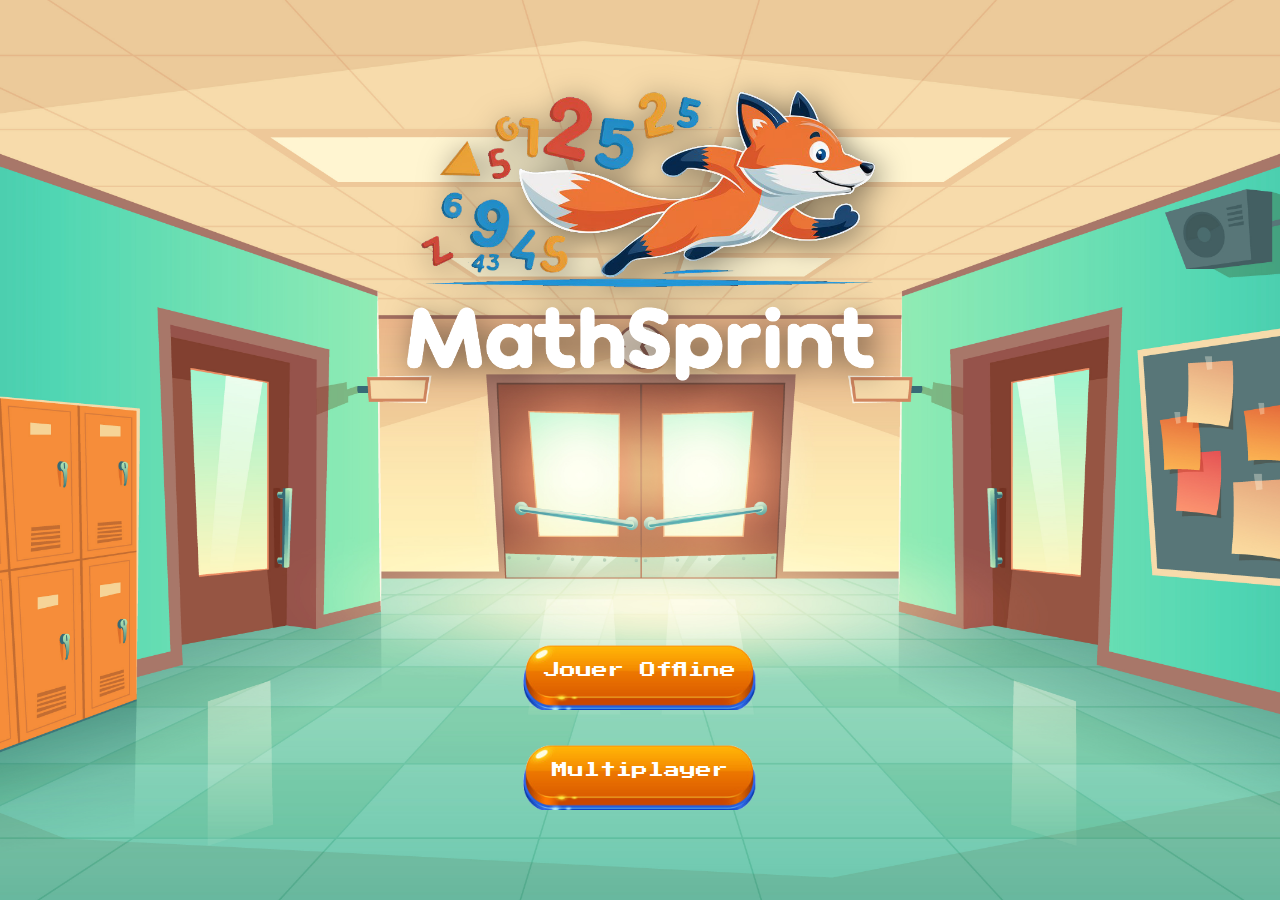
<file: html5-math-card-game/index.html>
<!DOCTYPE html>
<html lang="en">
<head>
  <meta charset="UTF-8">
  <meta name="viewport" content="width=device-width, initial-scale=1.0">
  <title>MathSprint</title>
  <link rel="stylesheet" href="css/style.css">
  <link href="https://fonts.googleapis.com/css2?family=Press+Start+2P&display=swap" rel="stylesheet">
  <link rel="stylesheet" href="https://cdnjs.cloudflare.com/ajax/libs/font-awesome/5.15.3/css/all.min.css">

</head>
<body>
<audio id="correct-sound" src="assets/audio/correct.mp3"></audio>


<audio id="drag-sound" preload="auto">
    <source src="assets/audio/drag.mp3" type="audio/mpeg">
    Your browser does not support the audio element.
</audio>

  <div id="game-container">
    <!-- Start Page -->
    <div id="start-page" class="page">
      <div id="start-image" class="center-image">
        <!-- Image will be set via CSS -->
      </div>
      <div id="play-options">
        <button id="play-offline" class="play-btn">Jouer Offline</button>
        <button id="play-online" class="play-btn">Multiplayer</button>
      </div>
    </div>

    <!-- Game Page (hidden by default, shown when game starts) -->
    <div id="game-page" class="page hidden">
      <div class="background-overlay"></div>
      
      <div class="ui-elements-container">
        <!-- Timer -->
        <div class="ui-element">
            <div class="icon-container">
                <i class="fas fa-hourglass-half"></i>
            </div>
            <div class="content">
                <span id="timer">00:38</span>
            </div>
        </div>
    
        <!-- Score -->
        <div class="ui-element">
            <div class="icon-container">
                <i class="fas fa-bolt"></i>
            </div>
            <div class="content">
                <span id="score">Score: 0</span>
            </div>
        </div>
        <div class="ui-element">
          <button id="config-btn" style="background: none; border: none; display: flex; align-items: center;">
              <i class="fas fa-cog" style="color: white; font-size: 24px;"></i>
              <span id="current-increment" style="color: white; font-size: 18px; margin-left: 10px;">2</span>
          </button>
      </div>
      
      
      
      
    </div>
    

      <!-- Player Info -->
      <div id="player-info" class="hidden">
        <span>Player 1: <span id="player1-score">0</span></span>
        <span>VS</span>
        <span>Player 2: <span id="player2-score">0</span></span>
      </div>

      <div id="music-toggle">
        <div class="ui-element">
            <button id="toggle-music" style="background: none; border: none;">
                <img src="assets/images/volume_on.png" alt="Volume On" id="music-icon">
            </button>
            <!-- Embedded audio element that plays by default -->
            <audio id="bg-music" loop autoplay>
                <source src="assets/audio/Game.mp3" type="audio/mpeg">
                Your browser does not support the audio element.
            </audio>
        </div>
    </div>
    
    
      

      <!-- Game Board -->
      <div id="game-board">
        <!-- Card placeholders will be generated by JavaScript -->
      </div>
      
      <div id="card-stock" class="card-pile">
        <div class="stock-card"><img src="assets/images/company.png" alt="Card Logo"></div>
        <div class="stock-card"><img src="assets/images/company.png" alt="Card Logo"></div>
        <div class="stock-card"><img src="assets/images/company.png" alt="Card Logo"></div>
        <div class="stock-card"><img src="assets/images/company.png" alt="Card Logo"></div>
    </div>
    
    
      <!-- Player's Hand -->
      <div id="players-hand">
        <!-- Player's cards will be generated by JavaScript -->
      </div>
    </div>
  </div>

  <script src="js/game.js"></script>
</body>
</html>
</file>
<file: html5-math-card-game/css/style.css>
html, body {
    width: 100%;
    height: 100%;
    margin: 0;
    padding: 0;
    overflow: hidden; /* Prevent scrollbars */
}


#game-container {
    min-height: 100vh; /* Use at least the full height of the viewport */
}

#start-page {
    background-image: url(../assets/images/game_background.jpg); /* Adjust the path as needed */
    background-size: cover; /* Cover the entire size of the element */
    background-position: center; /* Center the background image */
    background-repeat: no-repeat; /* Do not repeat the background */
    background-attachment: fixed; /* Make the background fixed during scrolling */
    overflow: hidden; /* Hide any overflow */
    position: relative; /* Ensures positioning context */
    display: flex;
    flex-direction: column;
    align-items: center;
    justify-content: center;

    width: 100vw; /* Full viewport width */
    height: 100vh; /* Full viewport height */
    margin: 0;
    padding: 0;

}

#game-container {
    display: flex;
    flex-direction: column;
    align-items: center;
    justify-content: center;
    background-image: linear-gradient(to bottom right, #6c63ff, #03a9f4);
    color: #ffffff;
    perspective: 1000px;

    position: relative;
    height: 100vh; /* Ensure the container has a defined height */
    overflow: visible; /* Make sure content is not clipped */
}




.page {
    position: absolute;
    top: 0;
    left: 0;
    width: 100%;
    height: 100%;
    display: flex;
    flex-direction: column;
    align-items: center;
    justify-content: center;
    background-color: #ffffff;
    color: #333333;
}

.page.hidden {
    display: none;
}


#start-page {

    background-color: lightgray;
    background-image: url(../assets/images/game_background.jpg);
    background-size: cover;
    background-position: center;
    background-repeat: no-repeat;
    background-attachment: fixed;
    display: flex;
    flex-direction: column;
    justify-content: space-between;
    align-items: center;
    padding: 20px;
    position: relative;
    flex-wrap: nowrap;
    align-content: stretch;

    background-attachment: scroll;
    height: 100vh; /* This sets the height to 100% of the viewport height */
    width: 100vw; /* This sets the width to 100% of the viewport width */
    overflow: hidden; 
}


.button-container {
    position: absolute; /* Position the button container absolutely */
    bottom: 20px; /* Adjust the distance from the bottom */
    display: flex;
    flex-direction: row;
    justify-content: center; /* Center buttons horizontally */
    gap: 10px; /* Space between buttons */
}

.play-btn {
    font-family: 'Press Start 2P', cursive;
    padding: 1rem 1rem;
    cursor: pointer;
    background-image: url(../assets/images/button.png);
    max-width: 240px;
    height: 80px;
    background-size: cover;
    background-position: center;
    color: #ffffff;
    border: none;
    background-color: transparent;
    border-radius: 0.5rem;
    justify-content: center;
    transition: transform 0.3s;

    width: 90%; /* Make button width responsive */
    margin: 10px 0; /* Adds vertical space between buttons */
    font-size: 1rem; 
}

.play-btn:hover {
    transform: translateY(-4px);
}

#start-image {
    margin-top: 70px;
    width: 100%; /* Adjust the width as needed */
    height: 300px; /* Adjust the height based on your logo's dimensions */
    background-image: url('../assets/images/logo.png'); /* Ensure the path is correct */
    background-position: center; /* Center the background image */
    background-repeat: no-repeat; /* No repeating of the background image */
    background-size: contain; /* Adjust this to cover or contain depending on how you want it to display */

    filter: drop-shadow(5px 5px 15px rgba(0, 0, 0, 0.5));
    

}


#play-options {
    display: flex;
    flex-direction: column;
    align-items: center; /* Ensures horizontal centering */
    justify-content: center; /* Helps with vertical centering */
    width: 100%; /* Full width to utilize all space */
    margin-bottom: 60px;
}


@media (max-width: 768px) {
    .play-btn {
        padding: 10px 20px; /* Smaller padding for smaller screens */
    }
}


@media (max-width: 768px) {
    #start-page {
        background-attachment: fixed; /* Keep the background image fixed */
    }

    .button-container {
        position: fixed; /* Position the button container absolutely */
        bottom: 20px; /* Adjust the distance from the bottom */
        left: 50%; /* Position the container horizontally centered */
        transform: translateX(-50%); /* Adjust horizontal centering */
        display: flex;
        flex-direction: row;
        justify-content: center; /* Center buttons horizontally */
        gap: 10px; /* Space between buttons */
        padding: 10px; /* Padding around the buttons */
        background-color: rgba(255, 255, 255, 0.8); /* Semi-transparent background */
        border-radius: 10px; /* Rounded corners */
    }

    .play-btn {
        /* Adjust the size and padding for mobile */
        padding: 10px 20px; /* Smaller padding */
        font-size: 1rem; /* Adjust font size */
        width: auto; /* Let content define width */
    }
}

#game-page {
    background-image: url('../assets/images/game_background.jpg');
    background-size: cover;
    background-position: center;
    background-repeat: no-repeat;
    height: 100vh;
    margin: 0;
    position: relative; /* Needed for absolute positioning of child */
}

.background-overlay {
    position: absolute;
    top: 0;
    left: 0;
    right: 0;
    bottom: 0;
    background: rgba(255, 255, 255, 0.074); /* Semi-transparent white background */
    backdrop-filter: blur(3px); /* This applies the blur */
}

.ui-elements-container {
    position: absolute;
    top: 30px;
    left: 30px;
    display: flex;
    align-items: center;
    z-index: 1;

  }
  
  .ui-element {
    display: inline-flex;
    align-items: center;
    background: linear-gradient(to right, #FF9800, #F57C00);
    padding: 10px 15px;
    border-radius: 20px;
    box-shadow: 0 2px 4px rgba(0, 0, 0, 0.2);
    margin-right: 10px;
    outline: 3px solid rgb(255, 255, 255);

  }
  
  .icon-container {
    background-color: #fff;
    color: #F57C00;
    width: 30px;
    height: 30px;
    border-radius: 50%;
    display: flex;
    justify-content: center;
    align-items: center;
    margin-right: 10px;
  }
  
  .content {
    font-family: 'Roboto', sans-serif;
    font-weight: bold;
    color: #fff;
    text-shadow: 1px 1px 2px rgba(0, 0, 0, 0.3);
  }
/* This will position the music toggle to the top right */

#music-toggle {
    position: absolute;
    top: 30px;
    right: 30px;
    z-index: 1;
  }
  
  #music-toggle .ui-element {
    display: inline-flex;
    align-items: center;
    background: linear-gradient(to right, #FF9800, #F57C00);
    padding: 10px 15px;
    border-radius: 20px;
    box-shadow: 0 2px 4px rgba(0, 0, 0, 0.2);
    outline: 3px solid rgb(255, 255, 255); /* Optional: Add a blue outline */
  }
  
  #music-toggle .icon-container {
    background-color: #fff;
    color: #F57C00;
    width: 30px;
    height: 30px;
    border-radius: 50%;
    display: flex;
    justify-content: center;
    align-items: center;
    margin-right: 10px;
  }
  
  #toggle-music {
    background-color: transparent;
    border: none;
    color: #fff;
    font-family: 'Roboto', sans-serif;
    font-weight: bold;
    font-size: 16px;
    cursor: pointer;
    padding: 0;
    margin: 0;
  }

  #toggle-music img {
    width: 30px;
    height: 30px;
}

@media (max-width: 768px) { /* Adjust the max-width as needed for your design */
    .ui-elements-container {
        display: flex;
        flex-direction: column;
        align-items: center; /* Centers the items vertically */
        justify-content: space-around; /* Distributes space around items */
    }

    .ui-element {
        width: 100%; /* Makes each UI element take the full width */
        margin: 10px 0; /* Adds some vertical spacing between elements */
    }

    #music-toggle .ui-element {
        display: inline-flex;
        align-items: center;
        background: linear-gradient(to right, #FF9800, #F57C00);
        padding: 10px 7px;
        border-radius: 20px;
        box-shadow: 0 2px 4px rgba(0, 0, 0, 0.2);
        outline: 3px solid rgb(255, 255, 255); /* Optional: Add a blue outline */
      }
    #toggle-music img {
        width: 30px;
        height: 30px;
        transform: translateX(6px);  /* This moves the image 10px to the right */
    }

    .ui-element {
        display: inline-flex;
        align-items: center;
        background: linear-gradient(to right, #FF9800, #F57C00);
        padding: 10px 9px;
        border-radius: 20px;
        box-shadow: 0 2px 4px rgba(0, 0, 0, 0.2);
        outline: 3px solid rgb(255, 255, 255);
    }

    #timer span {
        transform: translateX(6px); /* Moves the span 6px to the right */
    }
    #start-page {
        background-attachment: fixed; /* Apply fixed only for larger screens */
    }

    
}

  

#pvp-text {
    position: absolute;
    top: 20px;
    left: 50%;
    transform: translateX(-50%);
    font-size: 24px;
    font-weight: bold;
    text-align: center;
    background-color: #fff;
    padding: 10px 20px;
    border-radius: 10px;
    box-shadow: 0 2px 4px rgba(0,0,0,0.1);
    display: none; /* Hide by default */
}


#game-board {
    transform: perspective(1000px) rotateX(39deg);
    transform-origin: bottom;
    transform-style: preserve-3d;
    display: grid;
    grid-template-columns: repeat(4, 1fr);
    gap: 25px;
    padding-top: 130px;
    margin-bottom: 8rem;

    position: relative;
}

#players-hand {
    display: flex;
    justify-content: center;
    width: 100%;
    margin-bottom: 4rem;
    gap: 33px;
    bottom: 20px;
    position: relative;
    height: 180px; /* Adjust if necessary */
    overflow: visible; /* Show overlapped parts of cards */
    z-index: 5;

}


.card {
    display: flex;
    flex-direction: column;
    justify-content: center; /* Centers content vertically in column layout */
    align-items: center; /* Centers content horizontally */
    background-color: #ffffff;
    border: 1px solid #e0e0e0;
    border-radius: 0.8rem;
    height: 180px;
    position: relative; /* Needed for absolute positioning of child elements */
    width: 118px;
    font-size: 25px;
    font-weight: bold;
    cursor: pointer;
    box-shadow: -5px -5px 10px rgba(0, 0, 0, 0.2), 5px 5px 15px rgba(0, 0, 0, 0.3);
    transition: transform 0.3s, box-shadow 0.3s; /* Corrected shadow transition duration */
    transform-style: preserve-3d;
    will-change: transform;
    padding: 0.5rem;
    transform-origin: bottom center; 
    touch-action: manipulation; /* Ensures better handling on touch devices */
}

.card img {
    width: 123px;
    height: 186px;
    border-radius: 9px;
}

.card-image {
    width: 100%; /* Make the image fill the card */
    height: 100%;
    border-radius: 50%;
    object-fit: cover;
}

.card-value-overlay {
    position: absolute;
    bottom: 10px;
    right: 10px;
    color: rgb(35, 35, 35);
    font-size: 1.5em;
    text-shadow: 2px 2px 8px rgba(0, 0, 0, 0.5);
}



.card .card-value {
    position: absolute;
    top: 10px;
    left: 7px;
}
.correct-message {
    position: absolute;
    top: 45%;
    left: 50%;
    transform: translate(-50%, -50%);
    /* Add other styling for the correct message text as desired */
}


.card.top-row {
    transform: rotateX(-15deg); /* This value should be larger than the bottom row */
}

.card.bottom-row {
    transform: rotateX(-5deg); /* This value should be smaller than the top row */
}

.card .card-value {
    align-self: flex-start;
    width: 31px;
    height: 31px;
    border-radius: 20px;
    box-shadow: 0 2px 5px rgba(0, 0, 0, 0.3);
    justify-content: center;
    background-color: #fff;
    text-align: center;
}


.card.dragging {
    transform: translateZ(20px) rotateX(10deg) rotateY(10deg);
    box-shadow: 0 16px 24px rgba(0, 0, 0, 0.2), 0 6px 8px rgba(0, 0, 0, 0.1);
    z-index: 100;
}
.card.played {
    animation: playCard 0.5s forwards;
}

.card:hover, .card.selected {
    transform: translateY(-10px) scale(1.1); /* Enhance interactivity with visual cues */
    box-shadow: 0 15px 25px rgba(0, 0, 0, 0.25);
}

@keyframes playCard {
    to {
        opacity: 0;
        transform: scale(0.5);
    }
}

.card.correct {
    background-color: green; /* Green background for correct answers */
}

.card.incorrect {
    background-color: red; /* Red background for incorrect answers */
}


.page.hidden {
    display: none;
}

/* Miscellaneous */
.hidden {
    display: none !important;
}

button:focus {
    outline: none;
}

@keyframes selectedCardAnimation {
    0% {
      box-shadow: 0 0 0 0px rgba(128, 0, 128, 0.7);
    }
    100% {
      box-shadow: 0 0 0 10px rgba(128, 0, 128, 0);
    }
  }
  

@keyframes pulse {
    0%, 100% {
        box-shadow: 0 0 0 0 rgba(128, 0, 128, 0.7);
    }
    50% {
        box-shadow: 0 0 0 10px rgba(128, 0, 128, 0);
    }
}

#game-board, #players-hand, .card { 
    position: relative; /* Ensure elements are positioned within the container */
    z-index: 2; /* Place game elements above the background */ 
}


@media (max-width: 768px) {



    .card.selected {
        animation: pulse 5.2s infinite;
        border: 4px solid purple; /* Add a purple border for a static indication */

        transform: translateX(-50px); /* Adjust as needed */
        box-shadow: 0 4px 8px rgba(0, 0, 0, 0.2); /* Optional: Adds a shadow for depth */
    }

    #game-board, #players-hand, .card { 
        position: relative; /* Ensure elements are positioned within the container */
        z-index: 2; /* Place game elements above the background */ 
    }
    
    #players-hand .card {
        transition: transform 0.3s ease;
    }
    
    #players-hand .card.selected {
        transform: translateY(-10px); /* Moves the card up slightly */
        /* Increase z-index to ensure the selected card is on top if it overlaps with others */
        z-index: 4; 
    }
   
    #game-board {
        transform: perspective(1000px) rotateX(39deg);
        transform-origin: bottom;
        transform-style: preserve-3d;
        display: grid;
        grid-template-columns: repeat(2, 1fr);
        gap: 25px;
        padding-top: 130px;
        margin-bottom: 8rem;

        position: relative;
    }


    .card {
        display: flex;
        flex-direction: column;
        justify-content: center; /* Centers content vertically in column layout */
        align-items: center; /* Centers content horizontally */
        background-color: #ffffff;
        border: 1px solid #e0e0e0;
        border-radius: 0.8rem;
        height: 180px;
        width: 118px;
        font-size: 25px;
        font-weight: bold;
        cursor: pointer;
        box-shadow: -5px -5px 10px rgba(0, 0, 0, 0.2), 5px 5px 15px rgba(0, 0, 0, 0.3);
        transition: transform 0.3s, box-shadow 0.3s; /* Corrected shadow transition duration */
        transform-style: preserve-3d;
        will-change: transform;
        padding: 0.5rem;
        transform-origin: bottom center; 
        touch-action: manipulation; /* Ensures better handling on touch devices */
    }
    
   
    .card img {
        width: 90px;
        height: 150px;
        border-radius: 5px;
    }
    
    #game-board .card img {
        width: 123px;
        height: 180px;
        border-radius: 5px;
    }
    

    .card.correct {
        background-color: green; /* Green background for correct answers */
        position: relative; /* Position relative to place the central span correctly */
    }
    
    .card.incorrect {
        background-color: red; /* Red background for incorrect answers */
        position: relative; /* Position relative to place the central span correctly */
    }
    
    .card .status-message {
        position: absolute;
        top: 50%;
        left: 50%;
        transform: translate(-50%, -50%);
        font-size: 16px; /* Adjust based on your design */
        color: white;
        font-weight: bold;
    }
    .status-message {
        position: absolute;
        top: 50%;
        left: 50%;
        transform: translate(-50%, -50%);
        color: white;
        font-weight: bold;
        font-size: 1em; /* Adjust based on your card size */
    }
    

    .card .card-value {
        position: absolute;
        top: 9px;
        left: 6px;
    }
    .correct-message {
        position: absolute;
        top: 45%;
        left: 50%;
        transform: translate(-50%, -50%);
        /* Add other styling for the correct message text as desired */
    }

    #players-hand {
        /* ... existing styles ... */
        height: 160px; /* Adjust if necessary */
        padding-bottom: 20px; /* To lift cards up */
    }
    
    #players-hand .card {
        width: 22vw; /* Responsive card width */
        height: calc(24vw * 1.4); /* Maintain aspect ratio */
        position: absolute;
        bottom: 0; /* Align at the bottom of the parent container */
        left: 47%; /* Start at the center */
        transform-origin: bottom center; /* Pivot point for rotation */
        margin-left: -9vw; /* Offset to the left by half the width of the card */
        touch-action: manipulation; 
    }

    #players-hand {
        left: 33px;
        display: flex;
        justify-content: center;
        width: 120%;
        gap: 33px;
        position: relative;
        height: 180px;
        overflow: visible;
      }

    /* More open fanned-out effect with less overlapping */
    #players-hand .card:nth-child(1) {
        transform: translateX(-100%) rotate(336deg);
        z-index: 1;
    }
    #players-hand .card:nth-child(3) { transform: translateX(0%) rotate(0deg); z-index: 3; }
    #players-hand .card:nth-child(2) {
        transform: translateX(-50%) rotate(344deg);
        z-index: 2;
    }
    #players-hand .card:nth-child(4) {
        transform: translateX(50%) rotate(17deg);
        z-index: 2;
    }
    #players-hand .card:nth-child(5) {
        transform: translateX(100%) rotate(31deg);
        z-index: 1;
    }

    .popup button {
        display: inline-flex;
        align-items: center;
        background: linear-gradient(to right, #FF9800, #F57C00);
        padding: 10px 15px;
        border-radius: 20px;
        margin-bottom: 20px;
        box-shadow: 0 2px 4px rgba(0, 0, 0, 0.2);
        margin-right: 10px;
        outline: 3px solid rgb(255, 255, 255);
        color: white;
        border: none;
        cursor: pointer;
        font-family: 'Press Start 2P', cursive;
    }

}














.modal-overlay {
    position: fixed;
    top: 0;
    left: 0;
    width: 100%;
    height: 100%;
    background-color: rgba(0, 0, 0, 0.5);
    display: flex;
    justify-content: center;
    align-items: center;
    z-index: 999;
}

.popup {
    background-color: #fff;
    padding: 20px;
    border-radius: 8px;
    box-shadow: 0 4px 8px rgba(0, 0, 0, 0.2);
    width: 70%;
    max-width: 500px;
    text-align: center;
}

.popup button {
    display: inline-flex;
    align-items: center;
    background: linear-gradient(to right, #FF9800, #F57C00);
    padding: 10px 15px;
    border-radius: 20px;
    box-shadow: 0 2px 4px rgba(0, 0, 0, 0.2);
    margin-right: 10px;
    outline: 3px solid rgb(255, 255, 255);
    color: white;
    border: none;
    cursor: pointer;
    font-family: 'Press Start 2P', cursive;
}

.icon-container {
    background-color: #fff;
    color: #F57C00;
    width: 30px;
    height: 30px;
    border-radius: 50%;
    display: flex;
    justify-content: center;
    align-items: center;
    margin-right: 10px;
}


.modal {
    display: none; /* Hidden by default */
    position: fixed; /* Stay in place */
    z-index: 1; /* Sit on top */
    left: 0;
    top: 0;
    width: 100%; /* Full width */
    height: 100%; /* Full height */
    overflow: auto; /* Enable scroll if needed */
    background-color: rgb(0,0,0); /* Fallback color */
    background-color: rgba(0,0,0,0.4); /* Black w/ opacity */
  }
  
  .modal-content {
    background-color: #fefefe;
    margin: 15% auto; /* 15% from the top and centered */
    padding: 20px;
    border: 1px solid #888;
    width: 80%; /* Could be more or less, depending on screen size */
    text-align: center;
  }
  
  .close {
    color: #aaa;
    float: right;
    font-size: 28px;
    font-weight: bold;
  }
  
  .close:hover,
  .close:focus {
    color: black;
    text-decoration: none;
    cursor: pointer;
  }
  
  .modal-section {
    display: none;
  }
  
  .hidden {
    display: none;
  }
  

  #current-increment {
    font-family: 'Roboto', sans-serif;
    font-weight: bold;
    color: #fff;
    text-shadow: 1px 1px 2px rgba(0, 0, 0, 0.3);

 }
















 .modal-overlay {
    position: fixed;
    top: 0;
    left: 0;
    width: 100%;
    height: 100%;
    background-color: rgba(0, 0, 0, 0.5);
    display: flex;
    align-items: center;
    justify-content: center;
    z-index: 1000;
  }
  
  .modal-content {
    background-color: white;
    padding: 20px;
    border-radius: 12px;
    box-shadow: 0 4px 6px rgba(0, 0, 0, 0.1);
    width: 90%;
    max-width: 500px;
    animation: scaleIn 0.3s ease-in-out;
    text-align: center;
  }
  
  .modal-content h2 {
    font-size: 24px;
    color: #333;
    margin-top: 0;
  }
  
  .modal-content p {
    font-size: 16px;
    color: #666;
    line-height: 1.5;
  }
  
  .modal-content button {
    border: none;
    padding: 10px 20px;
    border-radius: 8px;
    background-color: #f89027;
    color: white;
    cursor: pointer;
    margin-top: 20px;
    margin-right: 10px;
    transition: background-color 0.2s;
  }
  
  .modal-content button:hover {
    background-color: #f77b00;
  }
  
  @keyframes scaleIn {
    from {
      transform: scale(0.7);
      opacity: 0;
    }
    to {
      transform: scale(1);
      opacity: 1;
    }
  }
  


  #card-stock {
    position: absolute;
    left: 37px; /* Adjust based on your layout */
    bottom: 40px; /* Adjust based on your layout */
    width: 120px; /* Match your game card size */
    height: 180px; /* Match your game card size */
    z-index: 10;
}

.stock-card {
    position: absolute;
    width: 110%;
    height: 110%;
    background-color: #ffffff;
    border: 1px solid #e0e0e0;
    border-radius: 0.8rem;
    transform: translate(0, -5px);
    box-shadow: 0 2px 5px rgba(0, 0, 0, 0.3);
}

.stock-card img {
    width: 80px; /* Size of the logo, adjust as needed */
    height: auto;
    position: absolute;
    top: 50%;
    left: 50%;
    transform: translate(-50%, -50%);
}

@media (max-width: 768px) {

    #players-hand {
        position: relative;
        transform: translateX(-10%);
        width: 100%;
        margin-bottom: 100px;
        padding-bottom: 30px;
    }


    #card-stock {
        position: fixed;
        bottom: -50px;
        left: 49%;
        transform: translateX(-50%);
        width: 90px;
        height: 135px;
        z-index: 100;
    }
}


/* Specific offsets for each card to create the layered effect */
.stock-card:nth-child(1) { transform: translate(0px, -5px); }
.stock-card:nth-child(2) { transform: translate(2px, -10px); }
.stock-card:nth-child(3) { transform: translate(4px, -15px); }
.stock-card:nth-child(4) { transform: translate(6px, -20px); }



@keyframes card-stock-pulse {
    0% { transform: scale(1); }
    50% { transform: scale(1.05); }
    100% { transform: scale(1); }
  }
  
  .card-pile.animate {
    animation: card-stock-pulse 0.6s ease-out;
  }
  
  .card.dragging {
    opacity: 0.5; /* Adjust the opacity for visual feedback */
    position: absolute; /* Make the card positioned absolutely for free movement */
    z-index: 1000; /* Ensure the card is on top of other elements */
    pointer-events: none; /* Prevent further interaction while dragging */
  }
  
  .card.drop-target {
    background-color: rgba(0, 255, 0, 0.3); /* Green semi-transparent background */
  }

  .is-dragging {
    opacity: 0.7;
    transform: scale(1.05);
}
</file>
